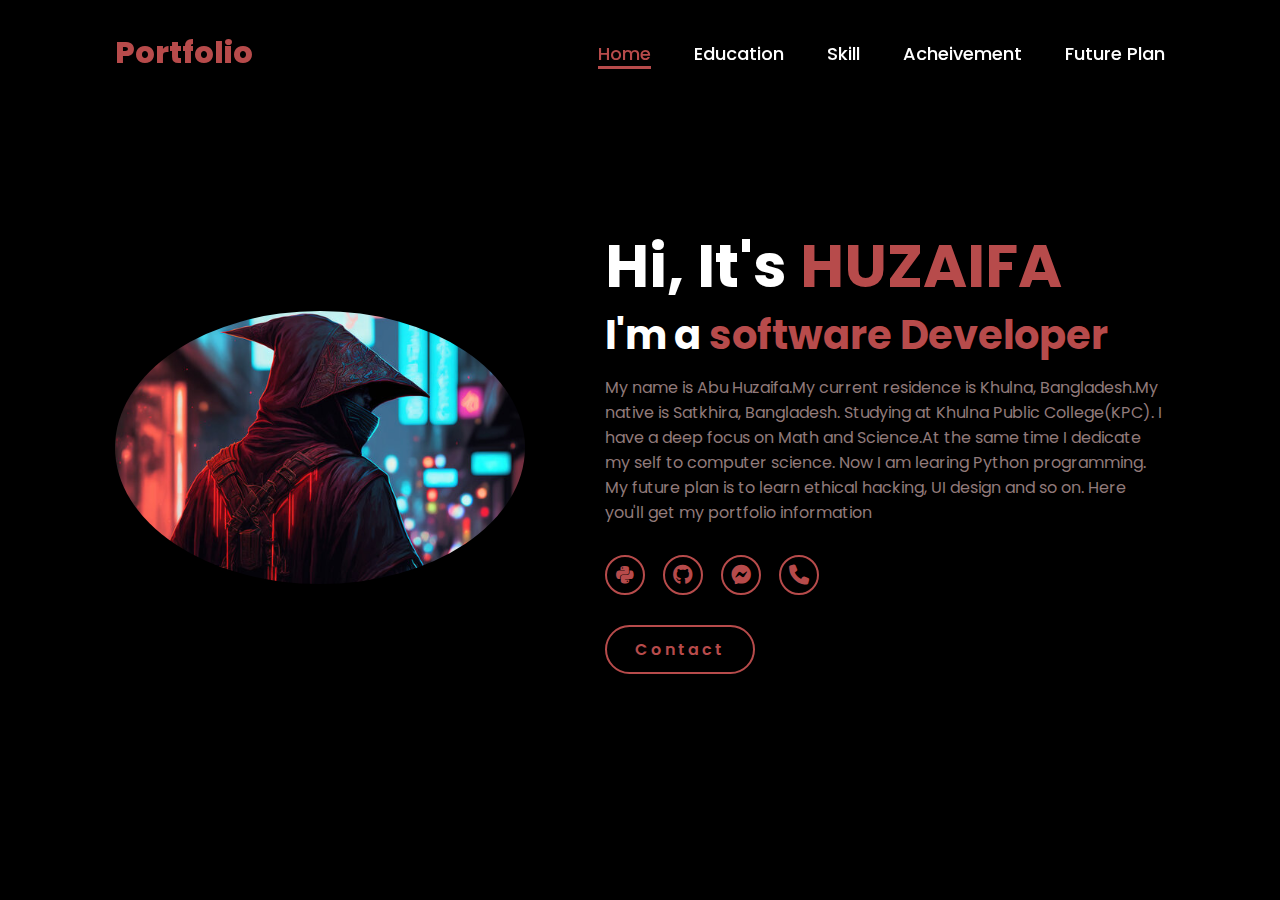
<file: index.html>
<!DOCTYPE html>
<html lang="en">
    
<head>
    <meta charset="UTF-8">
    <meta name="viewport" content="width=device-width, initial-scale=1.0">
    <link rel="stylesheet" href="https://cdnjs.cloudflare.com/ajax/libs/font-awesome/6.5.2/css/all.min.css">
    <link rel="stylesheet" href="style.css">
    <title>ABU HUZAIFA</title>
    <link rel="shortcut icon" type="x-icon" href="icon.png">
</head>
<body>
    <header>
        <a href="#" class="logo">Portfolio</a>
        <nav>
            <a href="index.html" class="active">Home</a>
            <a href="education.html" >Education</a>
            <a href="skills.html">Skill</a>
            <a href="acheivement.html">Acheivement</a>
            <a href="#" >Future Plan</a>
        </nav>
    </header>
    <section class="home">
        <div class="home-img">
            <img src="main.jpg" alt="">
        </div>
        <div class="home-content">
            <h1>Hi, It's <span>HUZAIFA</span></h1>
            <h3 class="typing-text">I'm a <span></span></h3>
            <p class="bio">My name is Abu Huzaifa.My current residence is Khulna, Bangladesh.My native is Satkhira, Bangladesh. Studying at Khulna Public College(KPC). I have a deep focus on Math and Science.At the same time I dedicate my self to computer science. Now I am learing Python programming. My future plan is to learn ethical hacking, UI design and so on. Here you'll get my portfolio information </p>
            <div class="social-icons">
                <a href="#"><i class="fa-brands fa-python"></i></a>
                <a href="https://github.com/Huzaifa11034"><i class="fa-brands fa-github"></i></a>
                <a href="#"><i class="fa-brands fa-facebook-messenger"></i></a>
                <a href="tel:+88001823609196"><i class="fa-solid fa-phone"></i></a>
            </div>
            <a href="mailto:itshuzaifa2000@gmail.com" class="btn">Contact</a>
        </div>
    </section>
</body>
</html>
</file>
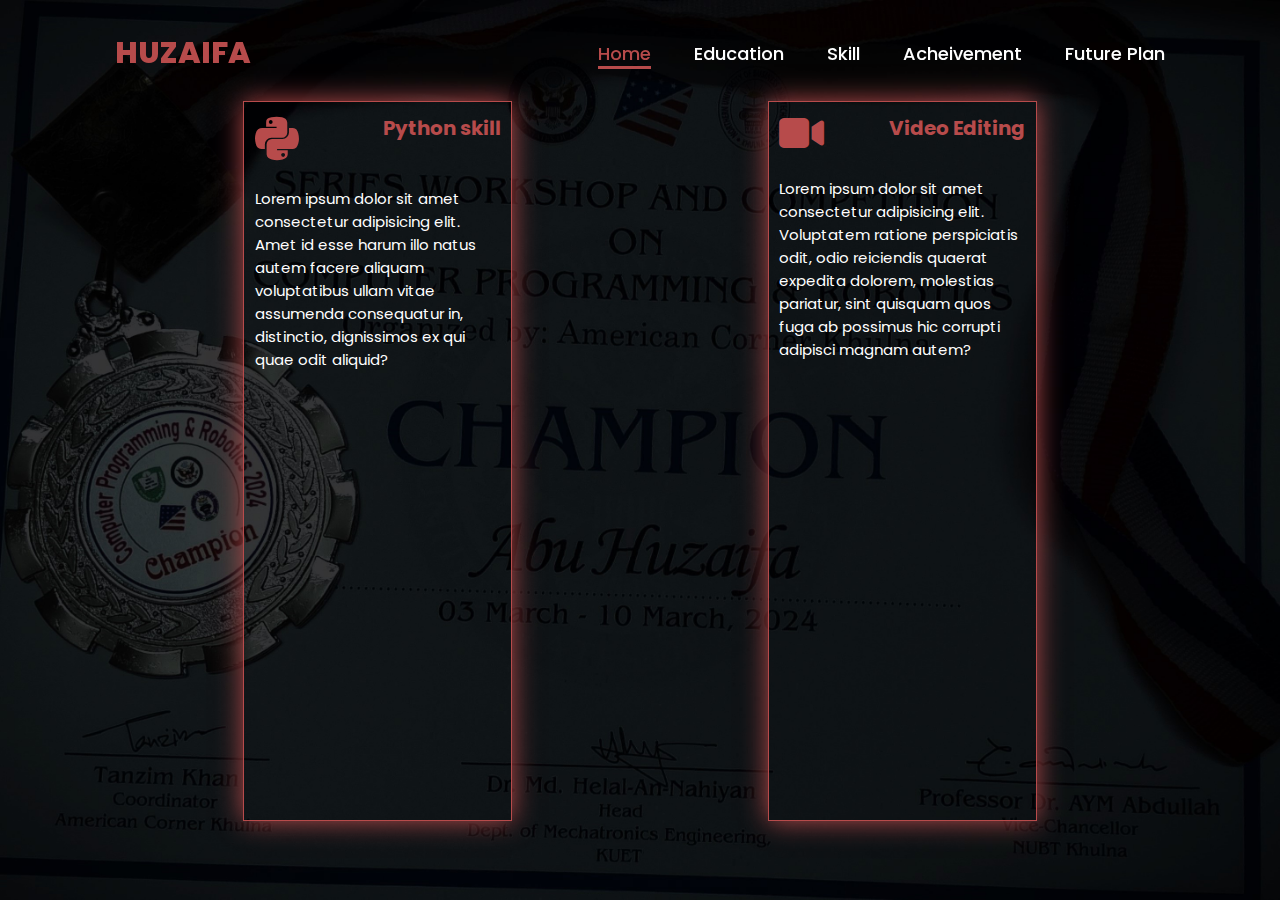
<file: acheivement.html>
<!DOCTYPE html>
<html lang="en">
    
<head>
    <meta charset="UTF-8">
    <meta name="viewport" content="width=device-width, initial-scale=1.0">
    <link rel="stylesheet" href="https://cdnjs.cloudflare.com/ajax/libs/font-awesome/6.5.2/css/all.min.css">
    <link rel="stylesheet" href="style.css">
    <link rel="shortcut icon" type="x-icon" href="icon.png">
    <title>ABU HUZAIFA</title>
</head>
<body>
    <header>  
        <a href="#" class="logo">HUZAIFA</a>
        <nav>
            <a href="index.html" class="active">Home</a>
            <a href="education.html" >Education</a>
            <a href="skills.html">Skill</a>
            <a href="acheivement.html">Acheivement</a>
            <a href="#" >Future Plan</a>
        </nav>
    </header>
    <section class="page_4">
        <div class="box_a">
            <i class="fa-brands fa-python" style="font-size: 50px; color: #b74b4b;"></i>
            <h1 style="float:right; color:#b74b4b;">Python skill</h1>
            <p style="padding-top: 10%;" class="text">Lorem ipsum dolor sit amet consectetur adipisicing elit. Amet id esse harum illo natus autem facere aliquam voluptatibus ullam vitae assumenda consequatur in, distinctio, dignissimos ex qui quae odit aliquid?</p>
            
        </div>
        <div class="box_a">
            <i class="fa-solid fa-video" style="font-size: 40px; color: #b74b4b;"></i>
            <h1 style="float:right; color:#b74b4b;">Video Editing</h1>
            <p style="padding-top: 10%;" class="text">Lorem ipsum dolor sit amet consectetur adipisicing elit. Voluptatem ratione perspiciatis odit, odio reiciendis quaerat expedita dolorem, molestias pariatur, sint quisquam quos fuga ab possimus hic corrupti adipisci magnam autem?</p>

        </div>
    </section>
    
</body>
</html>
</file>
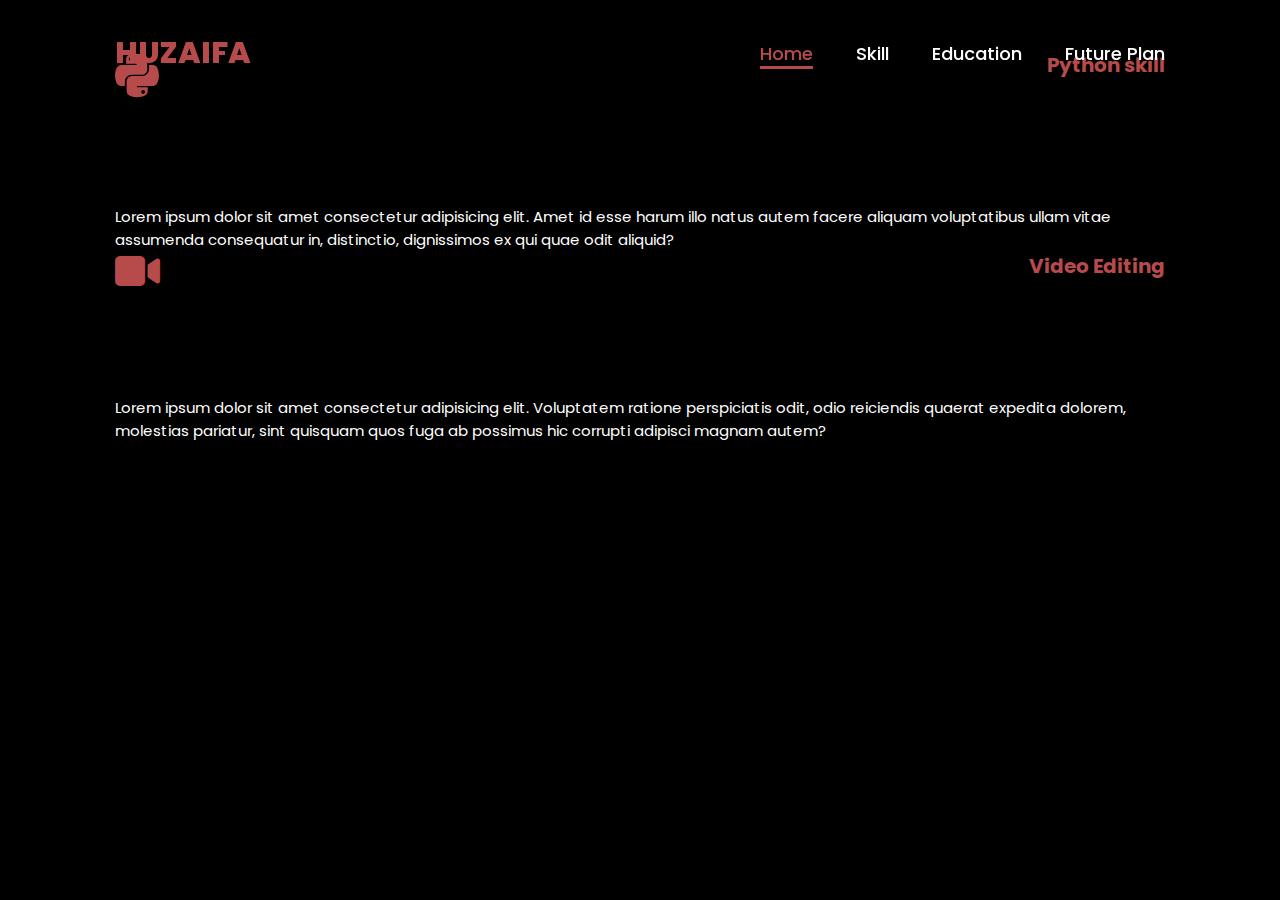
<file: skills.html>
<!DOCTYPE html>
<html lang="en">
    
<head>
    <meta charset="UTF-8">
    <meta name="viewport" content="width=device-width, initial-scale=1.0">
    <link rel="stylesheet" href="https://cdnjs.cloudflare.com/ajax/libs/font-awesome/6.5.2/css/all.min.css">
    <link rel="stylesheet" href="style.css">
    <link rel="shortcut icon" type="x-icon" href="icon.png">
    <title>ABU HUZAIFA</title>
</head>
<body>
    <header>  
        <a href="#" class="logo">HUZAIFA</a>
        <nav>
            <a href="index.html" class="active">Home</a>
            <a href="skills.html" >Skill</a>
            <a href="education.html" >Education</a>
            <a href="#" >Future Plan</a>
        </nav>
    </header>
    <section class="data">
        <div class="skill">
            <i class="fa-brands fa-python" style="font-size: 50px; color: #b74b4b;"></i>
            <h1 style="float:right; color:#b74b4b;">Python skill</h1>
            <p style="padding-top: 10%;" class="text">Lorem ipsum dolor sit amet consectetur adipisicing elit. Amet id esse harum illo natus autem facere aliquam voluptatibus ullam vitae assumenda consequatur in, distinctio, dignissimos ex qui quae odit aliquid?</p>
            
        </div>
        <div class="skill">
            <i class="fa-solid fa-video" style="font-size: 40px; color: #b74b4b;"></i>
            <h1 style="float:right; color:#b74b4b;">Video Editing</h1>
            <p style="padding-top: 10%;" class="text">Lorem ipsum dolor sit amet consectetur adipisicing elit. Voluptatem ratione perspiciatis odit, odio reiciendis quaerat expedita dolorem, molestias pariatur, sint quisquam quos fuga ab possimus hic corrupti adipisci magnam autem?</p>

        </div>
        <div>

        </div>
    </section>
    
</body>
</html>
</file>
<file: style.css>
@import url('https://fonts.googleapis.com/css2?family=Poppins:wght@100;200;300;400;500;600&display=swap');

*{
    margin: 0;
    padding: 0;
    box-sizing: border-box;
    text-decoration: none;
    border: none;
    outline: none;
    font-family: 'Poppins', sans-serif;
}

html{
    font-size: 62.5%;
}
.page_3{
    background-image: url(education.jpg);
    display: flex;

}
.page_2{
    background-image: url(skill.jpg);
    display: flex;
}
.page_4{
    background-image: url(acheivement.jpg);
    background-size: cover;
    background-position: center;
    background-repeat: no-repeat;
    background-attachment: fixed;
    display: flex;
}
.box{
    margin:3vw;
    height: 80vh;
    width:30vw;
    border: 1px solid #b74b4b;
    padding: 1%;
    box-shadow: 0 0 25px  #b74b4b;
}
.box:hover{
    background-color: rgba(255, 255, 255, 0.226);
}
.box_a{
    margin:10vw;
    margin-bottom: 0;
    margin-top: 4vw;
    height: 80vh;
    width:60vw;
    border: 1px solid #b74b4b;
    padding: 1%;
    box-shadow: 0 0 25px  #b74b4b;
}
.box_a:hover{
    background-color: rgba(255, 255, 255, 0.226);
}
.text{
    font-size: 15px;
}













body{
    width: 100%;
    height: 100vh;
    overflow-x: hidden;
    background-color: rgb(0, 0, 0);
    color: white;
}

header{
    margin-top: 20px;
    position: fixed;
    top: 0;
    left: 0;
    width: 100%;
    padding: 1rem 9%;
    background-color: transparent;
    filter: drop-shadow(10px);
    display: flex;
    justify-content: space-between;
    align-items: center;
    z-index: 100;
}

.logo{
    font-size: 3rem;
    color: #b74b4b;
    font-weight: 800;
    cursor: pointer;
    transition: 0.5s ease;
}

.logo:hover{
    transform: scale(1.1);
}

nav a{
    font-size: 1.8rem;
    color: white;
    margin-left: 4rem;
    font-weight: 500;
    transition: 0.3s ease;
    border-bottom: 3px solid transparent;
}

nav a:hover,
nav a.active{
    color: #b74b4b;
    border-bottom: 3px solid #b74b4b;
}

@media(max-width:70px){
    nav{
        position:absolute;
        display: none;
        top: 0;
        right: 0;
        width: 40%;
        border-left: 3px solid #b74b4b;
        border-bottom: 3px solid #b74b4b;
        border-bottom-left-radius: 2rem;
        padding: 1rem solid;
        background-color: #161616;
        border-top: 0.1rem solid rgba(0,0,0,0.1);
    }

    nav.active{
        display: block;
    }

    nav a{
        display: block;
        font-size: 2rem;
        margin: 3rem 0;
    }

    nav a:hover,
    nav a.active{
        padding: 1rem;
        border-radius: 0.5rem;
        border-bottom: 0.5rem solid #b74b4b;
    }
}

section{
    min-height: 100vh;
    padding: 5rem 9% 5rem;
}

.home{
    display: flex;
    justify-content: center;
    align-items: center;
    gap: 8rem;
    background-color: rgb(0, 0, 0);
}

.home .home-content h1{
    font-size: 6rem;
    font-weight: 700;
    line-height: 1.3;
}

span{
    color: #b74b4b;
}

.home-content h3{
    font-size: 4rem;
    margin-bottom: 1rem;
    font-weight: 700;
}

.home-content p{
    font-size: 1.6rem;
}

.home-img{
    border-radius: 50%;
}
.home-img :hover{
    transform: scale(1.1);
}
.home-img img{
    position: relative;
    width: 32vw;
    border-radius: 50%;
    box-shadow: 0 0 25px solid #b74b4b;
    cursor: pointer;
    transition: 0.2s linear;
}

.home-img img:hover{
    font-size: 1.8rem;
    font-weight: 500;
}
.bio{
    color:rgb(145, 122, 122);
}
.bio:hover{
    color: white;
    word-spacing: 1px;
}
.social-icons a{
    display: inline-flex;
    justify-content: center;
    align-items: center;
    width: 4rem;
    height: 4rem;
    background-color: transparent;
    border: 0.2rem solid #b74b4b;
    font-size: 2rem;
    border-radius: 50%;
    margin: 3rem 1.5rem 3rem 0;
    transition: 0.3s ease;
    color: #b74b4b;
}

.social-icons a:hover{
    color: black;
    transform: scale(1.3) translateY(-5px);
    background-color: #b74b4b;
    box-shadow: 0  0 25px #b74b4b;
}

.btn{
    display: inline-block;
    padding: 1rem 2.8rem;
    background-color: black;
    border-radius: 4rem;
    font-size: 1.6rem;
    color: #b74b4b;
    letter-spacing: 0.3rem;
    font-weight: 600;
    border: 2px solid #b74b4b;
    transition: 0.3s ease;
    cursor: pointer;
}

.btn:hover{
    transform: scale3d(1.03);
    background-color: #b74b4b;
    color: black;
    box-shadow: 0 0 25px #b74b4b;
}

.typing-text{
    font-size: 34px;
    font-weight: 600;
    min-width: 280px;
}

.typing-text span{
    position: relative;
}

.typing-text span::before{
    content: "software Developer";
    color: #b74b4b;
    animation: words 20s infinite;
}

.typing-text span::after{
    content: "";
    background-color: black;
    position: absolute;
    width: calc(100% + 8px);
    height: 100%;
    border-left: 3px solid black;
    right: -8;
    animation: cursor 0.6s infinite;
}

@keyframes cursor{
    to{
        border-left: 1px solid #000000;
    }
}

@keyframes words{
    0%, 25%{
        content: "Student";
    }
    26%, 50%{
        content: "Kpcian";
    }
    51%, 75%{
        content: "Bangladeshi";
    }
    76%, 100%{
        content: "Python Learner";
    }
    
}

@media (max-width: 1000px){
    .home{
        gap: 4rem;
    }
}

@media(max-width:995px){
    .home{
        flex-direction: column;
        margin: 5rem 4rem;
    }

    .home .home-content h3{
        font-size: 2.5rem;
    }

    .home-content h1{
        font-size: 5rem;
    }

    .home-img img{
        width: 70vw;
        margin-top: 4rem;
    }
}
</file>
